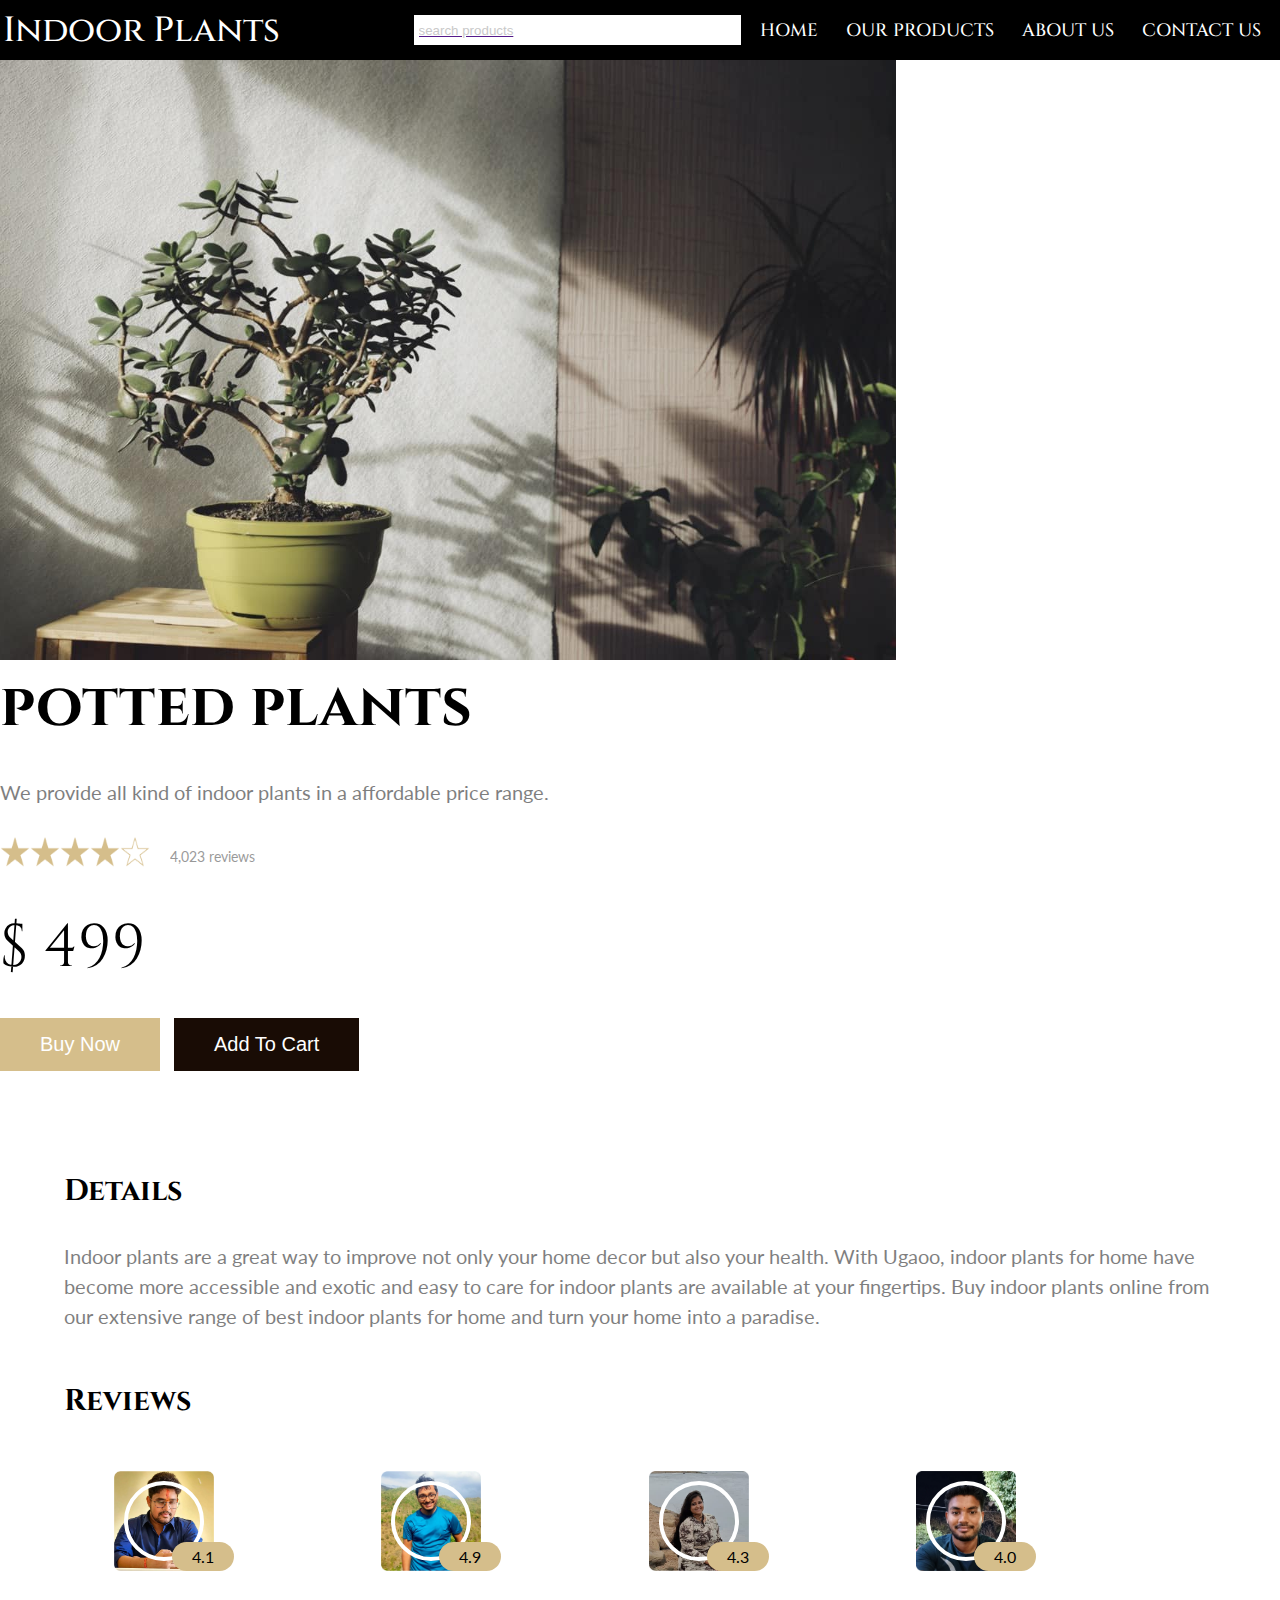
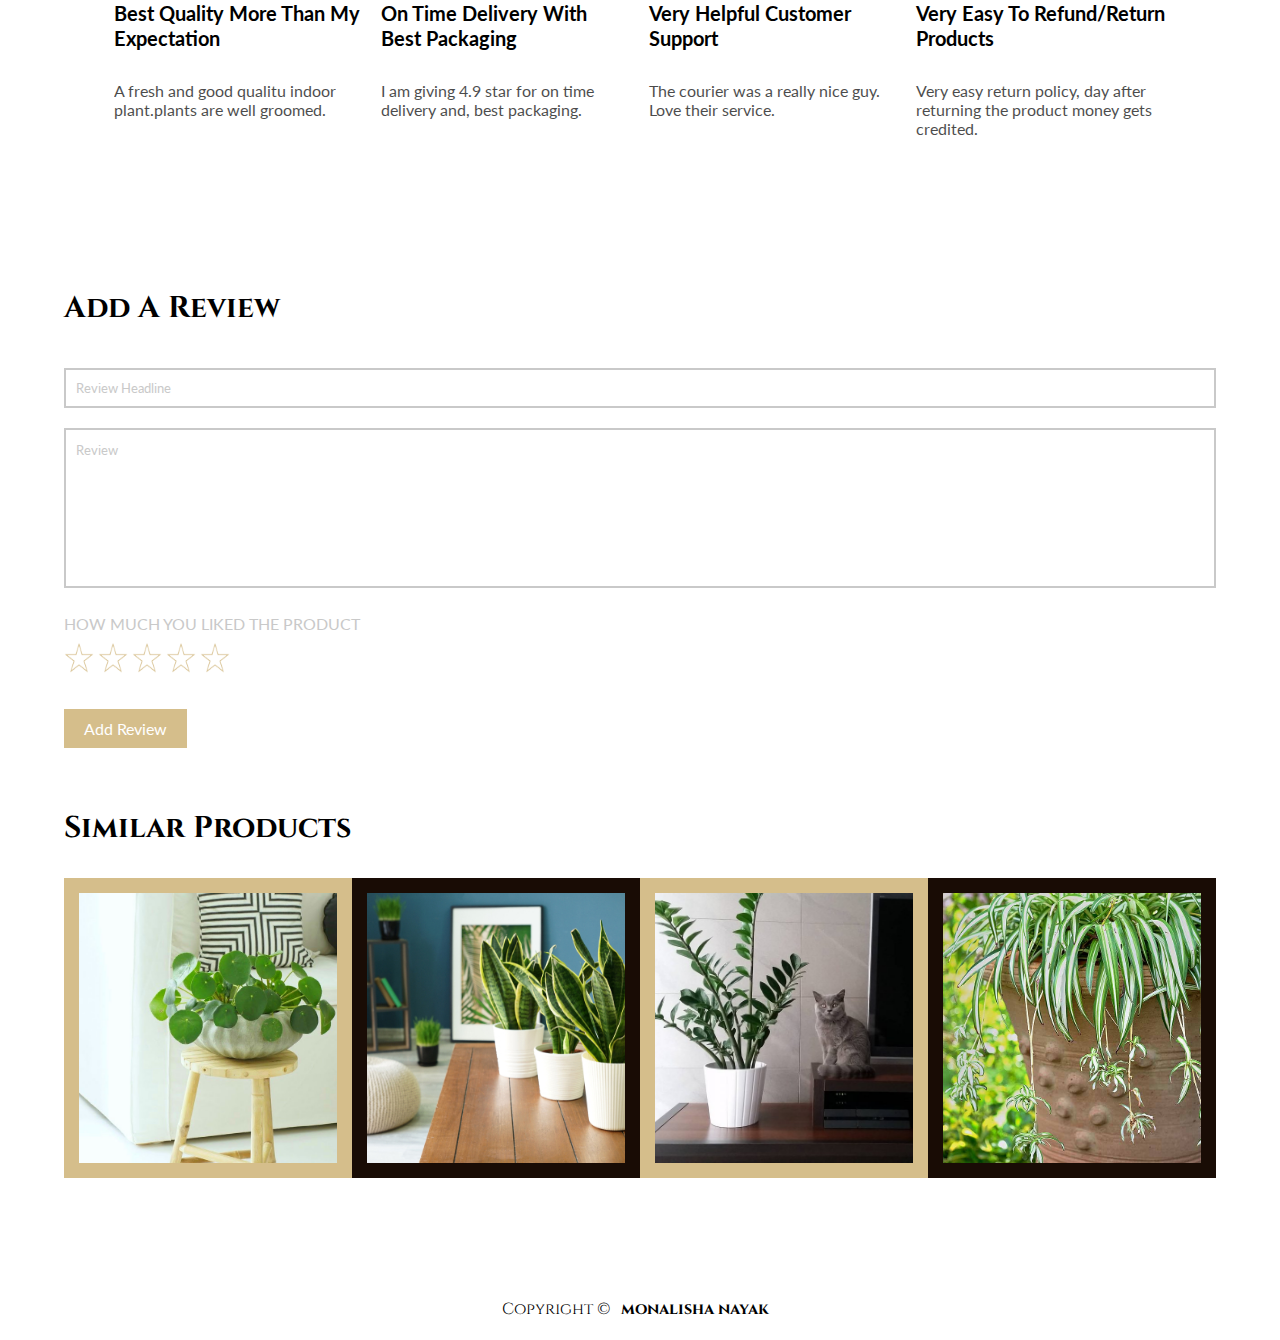
<file: PLANT E COMMERCE/about.html>
<!DOCTYPE html>
<html lang="en">
<head>
    <meta charset="UTF-8">
    <meta http-equiv="X-UA-Compatible" content="IE=edge">
    <meta name="viewport" content="width=device-width, initial-scale=1.0">
    <title>Indoor plants</title>

    <link rel="preconnect" href="https://fonts.googleapis.com">
    <link rel="preconnect" href="https://fonts.gstatic.com" crossorigin>
    <link href="https://fonts.googleapis.com/css2?family=Cinzel&family=Lato&display=swap" rel="stylesheet">
    <link rel="stylesheet" href="css/style.css">
    <link rel="stylesheet" href="css/about.css">
    <link rel="stylesheet" href="css/pr-style.css">

</head>
<body>

    <header>
        <div class="logo"><a href="#">Indoor Plants</a></div>
        <div class="menu">
          <a href="#">
            <ion-icon name="close" class="close"></ion-icon>
          </a>
    
          <ul>
            <li><a href="index.html" class="under">HOME</a></li>
            <li><a href="product.html" class="under">OUR PRODUCTS</a></li>
            <li><a href="#" class="under active">ABOUT US</a></li>
            <li><a href="contact.html" class="under">CONTACT US</a></li>
          </ul>
        </div>
        <div class="search">
    
          <a href=""><input type="text" placeholder="search products" id="input">
            <ion-icon class="s" name="search"></ion-icon>
          </a>
        </div>
        <div class="heading">
          <ul>
            <li><a href="index.html" class="under">HOME</a></li>
            <li><a href="product.html" class="under">OUR PRODUCTS</a></li>
            <li><a href="#" class="under active">ABOUT US</a></li>
            <li><a href="contact.html" class="under">CONTACT US</a></li>
          </ul>
        </div>
        <div class="heading1">
          <ion-icon name="menu" class="ham"></ion-icon>
        </div>
      </header>

    <!-- product detail -->
    <section class="product-section">
        <img src="img/product6.jpg" class="product-image" alt="">
        <div class="product-detail">
            <h1 class="product-title"> potted plants</h1>
            <p class="product-des">We provide all kind of indoor plants in a affordable price range.
            <div class="ratings">
                <img src="img/fill star.png" class="star" alt="">
                <img src="img/fill star.png" class="star" alt="">
                <img src="img/fill star.png" class="star" alt="">
                <img src="img/fill star.png" class="star" alt="">
                <img src="img/no fill star.png" class="star" alt="">
                <span class="rating-count">4,023 reviews</span>
            </div>
            <p class="price">$ 499</p>
            <div class="btn-container">
                <button class="product-btn buy-btn">buy now</button>
                <button class="product-btn cart-btn">add to cart</button>
            </div>
        </div>
    </section>
    
    <section class="detail-des">
        <h1 class="section-title">details</h1>
        <p class="des">Indoor plants are a great way to improve not only your home decor but also your health. With Ugaoo, indoor plants for home have become more accessible and exotic and easy to care for indoor plants are available at your fingertips. Buy indoor plants online from our extensive range of best indoor plants for home and turn your home into a paradise.</p>
    </section>

    <!-- review section -->
    <section class="review-section">
        <h1 class="section-title">Reviews</h1>
        <div class="review-container">
            <div class="review-card">
                <div class="user-dp" data-rating="4.1"><img src="img/user1.png" alt=""></div>
                <h2 class="review-title">best quality more than my expectation</h2>
                <p class="review">A fresh and good qualitu indoor plant.plants are well groomed.</p>
            </div>
            <div class="review-card">
                <div class="user-dp" data-rating="4.9"><img src="img/user2.png" alt=""></div>
                <h2 class="review-title">on time delivery with best packaging</h2>
                <p class="review">I am giving 4.9 star for on time delivery and, best packaging.</p>
            </div>
            <div class="review-card">
                <div class="user-dp" data-rating="4.3"><img src="img/user3.png" alt=""></div>
                <h2 class="review-title">very helpful customer support</h2>
                <p class="review">The courier was a really nice guy. Love their service.</p>
            </div>
            <div class="review-card">
                <div class="user-dp" data-rating="4.0"><img src="img/user4.png" alt=""></div>
                <h2 class="review-title">very easy to refund/return products</h2>
                <p class="review">Very easy return policy, day after returning the product money gets credited.</p>
            </div>
        </div>
    </section>

    <!-- add review form -->
    <section class="add-review-section">
        <h1 class="section-title">add a review</h1>
        <input type="text" class="review-headline" placeholder="review headline">
        <textarea placeholder="review" class="review-field"></textarea>
        <p class="rating-text">how much you liked the product</p>
        <div class="star-container">
            <img src="img/no fill star.png" class="rating-star" alt="">
            <img src="img/no fill star.png" class="rating-star" alt="">
            <img src="img/no fill star.png" class="rating-star" alt="">
            <img src="img/no fill star.png" class="rating-star" alt="">
            <img src="img/no fill star.png" class="rating-star" alt="">
        </div>
        <button class="add-review-btn">add review</button>
    </section>

    <!-- similar products -->
    <section class="best-selling-product-section">
        <h1 class="section-title">similar products</h1>
        <div class="product-container">
            <div class="product-card">
                <img src="img/product1.jpg" class="product-img" alt="">
                <p class="product-name">money plant →</p>
            </div>
            <div class="product-card">
                <img src="img/product2.jpg" class="product-img" alt="">
                <p class="product-name">snake plant →</p>
            </div>
            <div class="product-card">
                <img src="img/product3.jpg" class="product-img" alt="">
                <p class="product-name">zz plant →</p>
            </div>
            <div class="product-card">
                <img src="img/product4.jpg" class="product-img" alt="">
                <p class="product-name">spider plant →</p>
            </div>
        </div>
    </section>

    <script src="js/product.js"></script>
    <div class="footer3">Copyright © <h4>monalisha nayak</h4>
    </div>
    
</body>
</html>
</file>
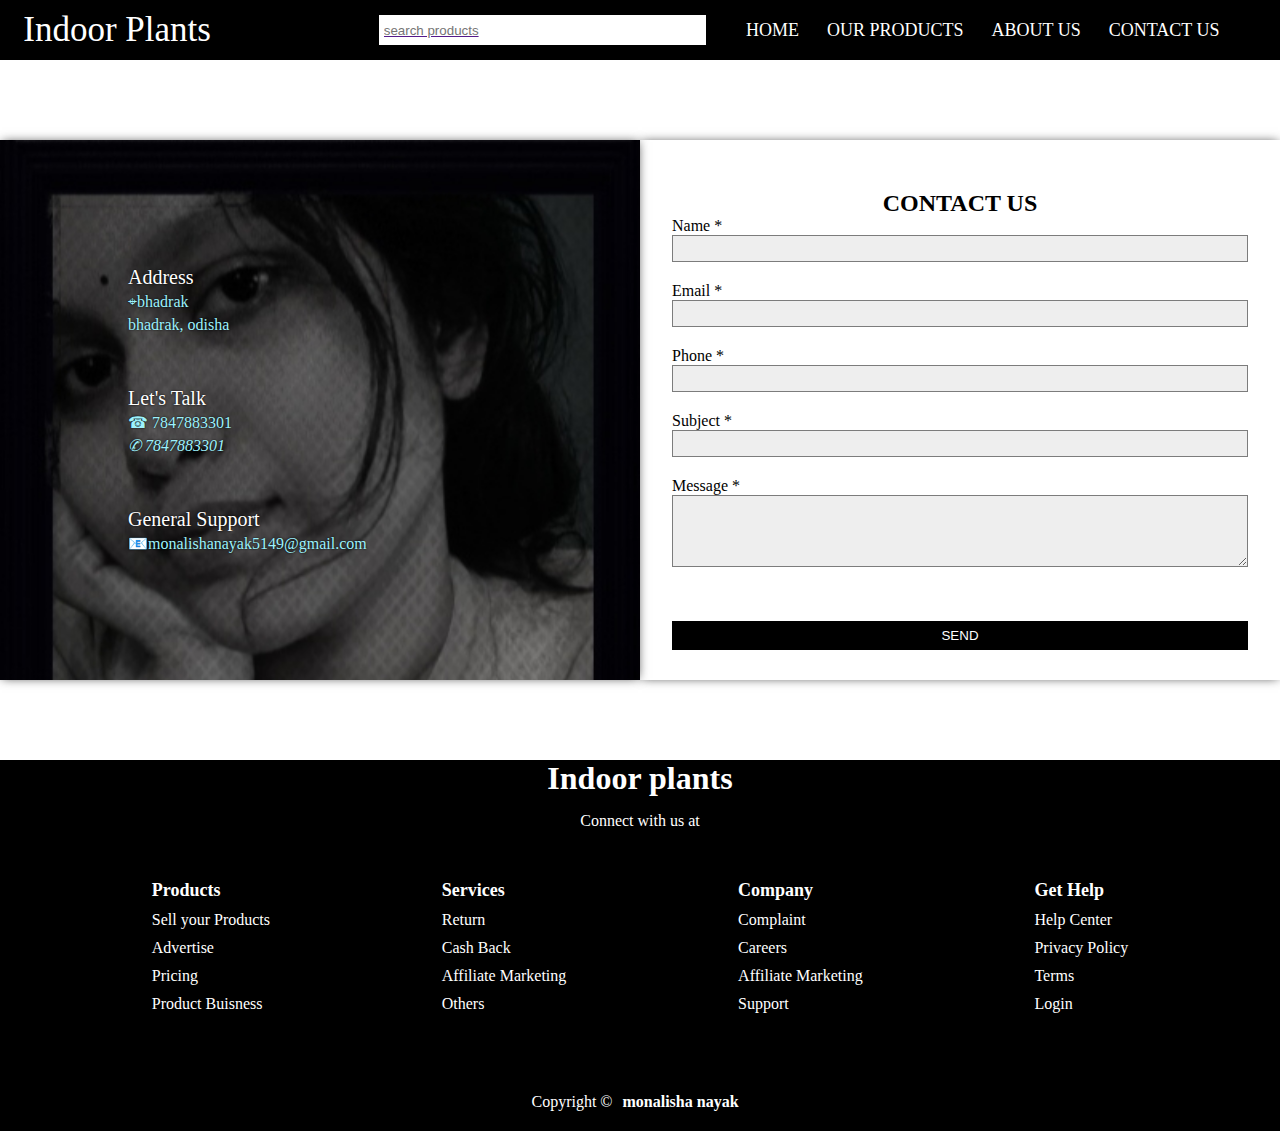
<file: PLANT E COMMERCE/contact.html>
<!DOCTYPE html>
<html lang="en">
<head>
    <meta charset="UTF-8">
    <meta http-equiv="X-UA-Compatible" content="IE=edge">
    <meta name="viewport" content="width=device-width, initial-scale=1.0">
    <title>Indoor plants</title>

    <link rel="preconnect" href="https://fonts.googleapis.com">
    <link rel="preconnect" href="https://fonts.gstatic.com" crossorigin>
    <link href="https://fonts.googleapis.com/css2?family=Cinzel&family=Lato&display=swap" rel="stylesheet">
    <link rel="stylesheet" href="css/style.css">
    <link rel="stylesheet" href="css/contact.css">

</head>
<body>

   <header>
      <div class="logo"><a href="#">Indoor Plants</a></div>
      <div class="menu">
        <a href="#">
          <ion-icon name="close" class="close"></ion-icon>
        </a>
  
        <ul>
          <li><a href="index.html" class="under">HOME</a></li>
          <li><a href="product.html" class="under">OUR PRODUCTS</a></li>
          <li><a href="about.html" class="under">ABOUT US</a></li>
          <li><a href="#" class="under active">CONTACT US</a></li>
        </ul>
      </div>
      <div class="search">
  
        <a href=""><input type="text" placeholder="search products" id="input">
          <ion-icon class="s" name="search"></ion-icon>
        </a>
      </div>
      <div class="heading">
        <ul>
          <li><a href="index.html" class="under">HOME</a></li>
          <li><a href="product.html" class="under">OUR PRODUCTS</a></li>
          <li><a href="about.html" class="under">ABOUT US</a></li>
          <li><a href="#" class="under active">CONTACT US</a></li>
        </ul>
      </div>
      <div class="heading1">
        <ion-icon name="menu" class="ham"></ion-icon>
      </div>
    </header>
            <div class="container">
                <div class="contact-parent">
                   <div class="contact-child child1">
                      <p>
                         <i class="fas fa-map-marker-alt"></i> Address <br />
                         <span> &#8982;bhadrak
                         <br />
                         bhadrak, odisha
                         </span>
                      </p>
                      <p>
                         <i class="fas fa-phone-alt"></i> Let's Talk <br />
                         <span> &phone; 7847883301 <br><i class="fa fa-whatsapp" aria-hidden="true">&#x2706; 7847883301</i></span>
                      </p>
                      <p>
                         <i class=" far fa-envelope"></i> General Support <br />
                         <span>&#128231;monalishanayak5149@gmail.com</span>
                      </p>
                   </div>
                   <div class="contact-child child2">
                      <div class="inside-contact">
                         <h2>Contact Us</h2>
                         <h3>
                            <span id="confirm">
                         </h3>
                         <p>Name *</p>
                         <input id="txt_name" type="text" Required="required">
                         <p>Email *</p>
                         <input id="txt_email" type="text" Required="required">
                         <p>Phone *</p>
                         <input id="txt_phone" type="text" Required="required">
                         <p>Subject *</p>
                         <input id="txt_subject" type="text" Required="required">
                         <p>Message *</p>
                         <textarea id="txt_message" rows="4" cols="20" Required="required" ></textarea>
                         <input type="submit" id="btn_send" value="SEND">
                      </div>
                   </div>
                </div>
             </div>
            </section>
            <footer>
              <div class="footer0">
                <h1>Indoor plants</h1>
              </div>
              <div class="footer1 ">
                Connect with us at<div class="social-media">
                  <a href="#">
                    <ion-icon name="logo-facebook"></ion-icon>
                  </a>
                  <a href="#">
                    <ion-icon name="logo-linkedin"></ion-icon>
                  </a>
                  <a href="#">
                    <ion-icon name="logo-youtube"></ion-icon>
                  </a>
                  <a href="#">
                    <ion-icon name="logo-instagram"></ion-icon>
                  </a>
                  <a href="#">
                    <ion-icon name="logo-twitter"></ion-icon>
                  </a>
                </div>
              </div>
              <div class="footer2">
                <div class="product">
                  <div class="heading">Products</div>
                  <div class="div">Sell your Products</div>
                  <div class="div">Advertise</div>
                  <div class="div">Pricing</div>
                  <div class="div">Product Buisness</div>
          
                </div>
                <div class="services">
                  <div class="heading">Services</div>
                  <div class="div">Return</div>
                  <div class="div">Cash Back</div>
                  <div class="div">Affiliate Marketing</div>
                  <div class="div">Others</div>
                </div>
                <div class="Company">
                  <div class="heading">Company</div>
                  <div class="div">Complaint</div>
                  <div class="div">Careers</div>
                  <div class="div">Affiliate Marketing</div>
                  <div class="div">Support</div>
                </div>
                <div class="Get Help">
                  <div class="heading">Get Help</div>
                  <div class="div">Help Center</div>
                  <div class="div">Privacy Policy</div>
                  <div class="div">Terms</div>
                  <div class="div">Login</div>
                </div>
              </div>
              <div class="footer3">Copyright © <h4>monalisha nayak</h4>
              </div>
            </footer>
       
</body>
</html>
</file>
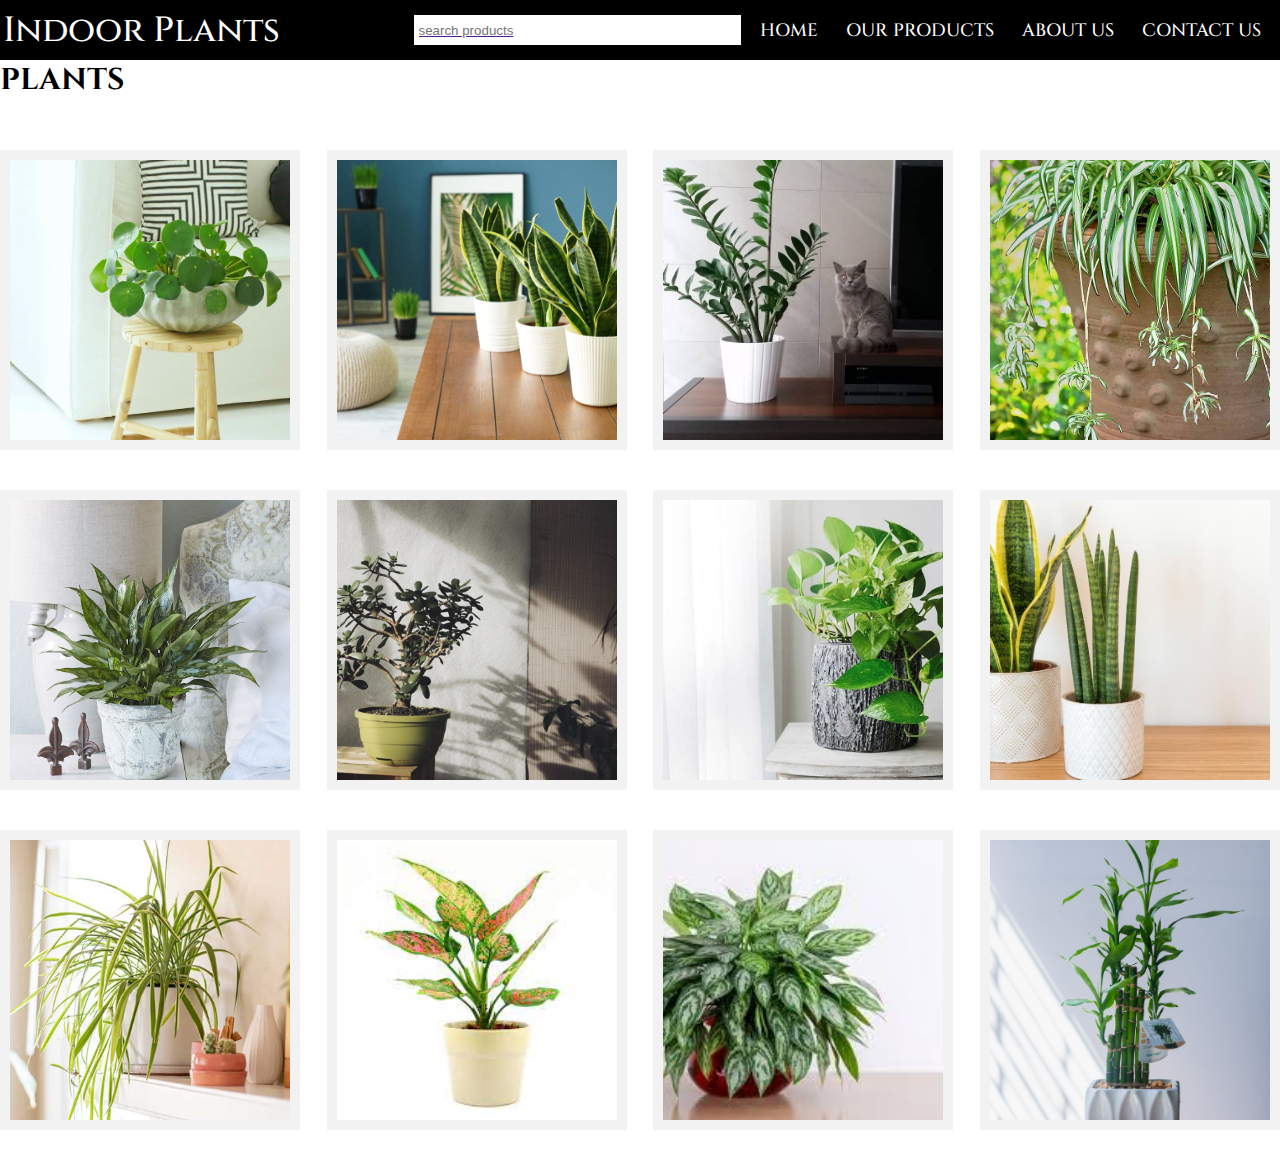
<file: PLANT E COMMERCE/product.html>
<!DOCTYPE html>
<html lang="en">
<head>
    <meta charset="UTF-8">
    <meta http-equiv="X-UA-Compatible" content="IE=edge">
    <meta name="viewport" content="width=device-width, initial-scale=1.0">
    <title>Indoor plants</title>

    <link rel="preconnect" href="https://fonts.googleapis.com">
    <link rel="preconnect" href="https://fonts.gstatic.com" crossorigin>
    <link href="https://fonts.googleapis.com/css2?family=Cinzel&family=Lato&display=swap" rel="stylesheet">
    <link rel="stylesheet" href="css/style.css">
    <link rel="stylesheet" href="css/product.css">
    <link rel="stylesheet" href="css/pr-style.css">

</head>
<body>

    <header>
        <div class="logo"><a href="#">Indoor Plants</a></div>
        <div class="menu">
          <a href="#">
            <ion-icon name="close" class="close"></ion-icon>
          </a>
    
          <ul>
            <li><a href="index.html" class="under">HOME</a></li>
            <li><a href="#" class="under active">OUR PRODUCTS</a></li>
            <li><a href="about.html" class="under">ABOUT US</a></li>
            <li><a href="contact.html" class="under">CONTACT US</a></li>
          </ul>
        </div>
        <div class="search">
    
          <a href=""><input type="text" placeholder="search products" id="input">
            <ion-icon class="s" name="search"></ion-icon>
          </a>
        </div>
        <div class="heading">
          <ul>
            <li><a href="index.html" class="under">HOME</a></li>
            <li><a href="#" class="under active">OUR PRODUCTS</a></li>
            <li><a href="about.html" class="under">ABOUT US</a></li>
            <li><a href="contact.html" class="under">CONTACT US</a></li>
          </ul>
        </div>
        <div class="heading1">
          <ion-icon name="menu" class="ham"></ion-icon>
        </div>
      </header>

    <section class="search-listing">
        <h1 class="section-title"> PLANTS</h1>
        <div class="product-container">
            <div class="product-card">
                <img src="img/product1.jpg" class="product-img" alt="">
                <p class="product-price">$ 49</p>
            </div>
            <div class="product-card">
                <img src="img/product2.jpg" class="product-img" alt="">
                <p class="product-price">$ 49</p>
            </div>
            <div class="product-card">
                <img src="img/product3.jpg" class="product-img" alt="">
                <p class="product-price">$ 49</p>
            </div>
            <div class="product-card">
                <img src="img/product4.jpg" class="product-img" alt="">
                <p class="product-price">$ 49</p>
            </div>
            <div class="product-card">
                <img src="img/product5.jpg" class="product-img" alt="">
                <p class="product-price">$ 49</p>
            </div>
            <div class="product-card">
                <img src="img/product6.jpg" class="product-img" alt="">
                <p class="product-price">$ 49</p>
            </div>
            <div class="product-card">
                <img src="img/product7.webp" class="product-img" alt="">
                <p class="product-price">$ 49</p>
            </div>
            <div class="product-card">
                <img src="img/product8.jpeg" class="product-img" alt="">
                <p class="product-price">$ 49</p>
            </div>
            <div class="product-card">
            <img src="img/product9.jpg" class="product-img" alt="">
            <p class="product-price">$ 49</p>
        </div>
        <div class="product-card">
            <img src="img/product10.jpg" class="product-img" alt="">
            <p class="product-price">$ 49</p>
        </div>
        <div class="product-card">
            <img src="img/product11.jpg" class="product-img" alt="">
            <p class="product-price">$ 49</p>
        </div>
            <div class="product-card">
                <img src="img/product12.jpg" class="product-img" alt="">
                <p class="product-price">$ 49</p>
            </div>
            

        </div>
    </section>
    
</body>
</html>
</file>
<file: PLANT E COMMERCE/css/style.css>
* {
    margin: 0;
    padding: 0;
    box-sizing: border-box;
  }
  header {
    display: flex;
    justify-content: space-evenly;
    align-items: center;
    height: 60px;
    width: 100%;
    background: black;
  }
  .heading ul {
    display: flex;
  }
  .logo a {
    color: white;
    transition-duration: 1s;
    font-weight: 800;
  }
  .logo a:hover {
    color: rgb(240, 197, 6);
    transition-duration: 1s;
  }
  .heading ul li {
    list-style: none;
  }
  .heading ul li a {
    margin: 5px;
    text-decoration: none;
    color: black;
    font-weight: 500;
    position: relative;
    color: white;
    margin: 2px 14px;
    font-size: 18px;
    transition-duration: 1s;
  }
  .heading ul li a:active {
    color: red;
  }
  .heading ul li a:hover {
    color: rgb(243, 168, 7);
    transition-duration: 1s;
  }
  
  .heading ul li a::before {
    content: "";
    height: 2px;
    width: 0px;
    position: absolute;
    left: 0;
    bottom: 0;
    background-color: white;
    transition-duration: 1s;
  }
  .heading ul li a:hover::before {
    width: 100%;
    transition-duration: 1s;
    background-color: rgb(243, 168, 7);
  }
  #input {
    height: 30px;
    width: 300px;
    text-decoration: none;
    border: 0px;
    padding: 5px;
  }
  .logo a {
    color: white;
    font-size: 35px;
    font-weight: 500;
    text-decoration: none;
  }
  ion-icon {
    width: 30px;
    height: 30px;
    background-color: white;
    color: black;
  }
  ion-icon:hover {
    cursor: pointer;
  }
  .search a {
    display: flex;
  }
  header a ion-icon {
    position: relative;
    right: 3px;
  }
  
  .img-slider img {
    height: 720px;
    width: 1080px;
  }
  @keyframes slide {
    0% {
      left: 0px;
    }
    15% {
      left: 0px;
    }
    20% {
      left: -1080px;
    }
    32% {
      left: -1080px;
    }
    35% {
      left: -2160px;
    }
    47% {
      left: -2160px;
    }
    50% {
      left: -3240px;
    }
    63% {
      left: -3240px;
    }
    66% {
      left: -4320px;
    }
    79% {
      left: -4320px;
    }
    82% {
      left: -5400px;
    }
    100% {
      left: 0px;
    }
  }
  .img-slider {
    display: flex;
    float: left;
    position: relative;
    width: 1080px;
    height: 720px;
    animation-name: slide;
    animation-duration: 10s;
    animation-iteration-count: infinite;
    transition-duration: 2s;
  }
  
  .heading1 {
    opacity: 0;
  }
  .search {
    display: flex;
    position: relative;
  }
  .section1 {
    width: 1080px;
    overflow: hidden;
  
    justify-content: center;
    align-items: center;
    margin: 0px auto;
  }
  
  .section2 .container {
    display: flex;
    width: 100%;
    height: max-content;
    flex-wrap: wrap;
    justify-content: center;
    margin: 10px auto;
  }
  .section2 .container .items {
    margin: 10px;
    width: 200px;
    height: 300px;
    background-color: white;
    border: 2.5px solid black;
    border-radius: 12px;
  }
  .section2 .container .items .name {
    text-align: center;
    background-color: rgb(240, 197, 6);
    height: 25px;
    padding-top: 4px;
    color: white;
    margin: 0;
  }
  .section2 .container .items .price {
    float: left;
    padding-left: 10px;
    display: block;
    width: 100%;
    color: rgb(255, 0, 0);
    font-weight: 650;
  }
  .section2 .container .items .info {
    padding-left: 10px;
    color: rgb(243, 168, 7);
  }
  .section2 .container .items .img img {
    width: 200px;
    height: 200px;
    margin: 0;
    padding: 0;
    border-radius: 12px;
    transition-duration: 0.8s;
  }
  .section2 .container .items .img {
    overflow: hidden;
    margin: 0;
  }
  .section2 .container .items:hover .img img {
    transform: scale(1.2);
    transition-duration: 0.8s;
    border-radius: 12px;
  }
  footer {
    display: flex;
    flex-direction: column;
    background-color: black;
    align-items: center;
    color: white;
  }
  
  .footer1 {
    display: flex;
    flex-direction: column;
    align-items: center;
    color: white;
    margin-top: 15px;
  }
  .social-media {
    display: flex;
    justify-content: center;
    color: white;
    flex-wrap: wrap;
  }
  .social-media a {
    color: white;
    margin: 20px;
    border-radius: 5px;
    margin-top: 10px;
    color: white;
  }
  .social-media a ion-icon {
    color: white;
    background-color: black;
  }
  .social-media a:hover ion-icon {
    color: red;
    transform: translateY(5px);
  }
  .footer2 {
    display: flex;
    width: 100%;
    justify-content: space-evenly;
    align-items: center;
    text-decoration: none;
    flex-wrap: wrap;
  }
  .footer0 {
    font-weight: 1200;
    transition-duration: 1s;
  }
  .footer0:hover {
    color: rgb(243, 168, 7);
  }
  .footer2 .heading {
    font-weight: 900;
    font-size: 18px;
  }
  .footer3 {
    margin-top: 60px;
    margin-bottom: 20px;
    display: flex;
    flex-wrap: wrap;
    justify-content: center;
  }
  .footer2 .heading:hover {
    color: rgb(243, 168, 7);
  }
  .footer2 .div:hover {
    transform: scale(1.05);
  }
  .footer3 h4 {
    margin: 0 10px;
  }
  .footer2 div {
    margin: 10px;
  }
  .menu {
    visibility: hidden;
  }
  .heading1 .ham:active {
    color: red;
  }
  .items {
    overflow: hidden;
  }
  .ham,
  .close {
    cursor: pointer;
  }
  
  @media screen and (max-width: 1250px) {
    .heading ul li {
      display: none;
    }
  
    .items {
      transform: scale(0.9);
    }
    .img-slider img {
      height: 60vw;
      width: 80vw;
    }
    .ham:active {
      color: red;
    }
    .menu {
      display: flex;
      flex-direction: column;
      align-items: center;
    }
    .menu a ion-icon {
      position: absolute;
    }
  
    @keyframes slide1 {
      0% {
        left: 0vw;
      }
      15% {
        left: 0vw;
      }
      20% {
        left: -80vw;
      }
      32% {
        left: -80vw;
      }
      35% {
        left: -160vw;
      }
      47% {
        left: -160vw;
      }
      50% {
        left: -240vw;
      }
      63% {
        left: -240vw;
      }
      66% {
        left: -320vw;
      }
      79% {
        left: -320vw;
      }
      82% {
        left: -400vw;
      }
      100% {
        left: 0vw;
      }
    }
    .menu ul {
      display: flex;
      flex-direction: column;
      position: absolute;
      width: 100vw;
      height: 100vh;
      background-color: black;
      left: 0;
      top: 0;
      z-index: 11;
      align-items: center;
      justify-content: center;
      opacity: 1;
    }
    .close {
      z-index: 34;
  
      color: white;
      background-color: black;
    }
    .close:active {
      color: red;
    }
    .menu ul li {
      list-style: none;
      margin: 20px;
      border-top: 3px solid white;
      width: 80%;
      text-align: center;
  
      padding-top: 10px;
    }
    .menu ul li a {
      text-decoration: none;
      padding-top: 10px;
      color: white;
      font-weight: 900;
    }
    .menu ul li a:hover {
      color: rgb(240, 197, 6);
    }
    .img-slider {
      display: flex;
      float: left;
      position: relative;
      width: 80%;
      height: 60%;
      animation-name: slide1;
      animation-duration: 10s;
      animation-iteration-count: infinite;
      transition-duration: 2s;
    }
    .section1 {
      width: 80%;
      overflow: hidden;
  
      justify-content: center;
      align-items: center;
      margin: 0px auto;
    }
  
    .heading1 {
      opacity: 1;
      position: relative;
      bottom: 8px;
    }
    .search a {
      display: flex;
      flex-wrap: nowrap;
    }
  
    .heading1 .ham {
      background-color: black;
      color: white;
    }
    #input {
      width: 200px;
      flex-shrink: 2;
    }
    header {
      height: 150px;
    }
  }
  @media screen and (max-width: 550px) {
    .heading ul li {
      display: none;
    }
    .heading1 {
      opacity: 1;
  
      bottom: 8px;
    }
  
    header {
      height: 250px;
      flex-wrap: wrap;
      display: flex;
      flex-direction: column;
    }
    #input {
      width: 150px;
    }
    .close {
      z-index: 34;
    }
  
    .search a {
      display: flex;
      flex-wrap: nowrap;
    }
  }
</file>
<file: PLANT E COMMERCE/css/about.css>
Almost out of storage … If you run out, you can't create or edit files, send or receive email on Gmail, or back up to Google Photos.
product.css
.product-section{
    width: 100%;
    margin-top: 120px;
    padding: 0px 5vw;
    display: flex;
    gap: 40px;
}

.product-image{
    width: 70%;
    height: 600px;
    object-fit: cover;
}

.product-title{
    font-size: 60px;
}

.product-des{
    margin: 30px 0;
    font-family: 'lato', sans-serif;
    opacity: 0.5;
    font-size: 20px;
    line-height: 30px;
}

.ratings{
    display: flex;
}

.ratings .star{
    width: 30px;
    height: 30px;
}

.rating-count{
    font-family: 'lato', sans-serif;
    opacity: 0.4;
    font-size: 14px;
    line-height: 40px;
    margin-left: 20px;
}

.price{
    font-size: 60px;
    margin: 30px 0;
}

.product-btn{
    padding: 15px 40px;
    border: none;
    color: #fff;
    outline: none;
    margin-right: 10px;
    font-size: 20px;
    cursor: pointer;
    text-transform: capitalize;
}

.buy-btn{
    background-color: #d5be8b;
}

.cart-btn{
    background-color: #190c05;
}

.detail-des, .review-section, .add-review-section{
    width: 100%;
    padding: 100px 5vw 0;
}

.des{
    font-family: 'lato', sans-serif;
    line-height: 30px;
    font-size: 20px;
    opacity: 0.5;
}

.review-headline, .review-field{
    width: 100%;
    height: 40px;
    border: 2px solid #c9c9c9;
    margin: 10px 0;
    padding: 10px;
    line-height: 40px;
    font-family: 'lato', sans-serif;
    color: #000;
    outline: none;
    text-transform: capitalize;
}

::placeholder{
    color: #c9c9c9;
}

.review-field{
    height: 160px;
    resize: none;
    padding: 0 10px;
}

.review-headline:focus,
.review-field:focus{
    border-color: #d5be8b;
}

.review-headline:focus::placeholder,
.review-field:focus::placeholder{
    color: #d5be8b;
}

.rating-text{
    font-family: 'lato', sans-serif;
    color: #c9c9c9;
    text-transform: uppercase;
    margin: 10px 0;
}

.rating-star{
    width: 30px;
    height: 30px;
    cursor: pointer;
}

.add-review-btn{
    border: none;
    outline: none;
    background: #d5be8b;
    padding: 10px 20px;
    color: #fff;
    font-family: 'lato',sans-serif;
    font-size: 16px;
    text-transform: capitalize;
    margin-top: 30px;
    cursor: pointer;
}
</file>
<file: PLANT E COMMERCE/css/pr-style.css>
Almost out of storage … If you run out, you can't create or edit files, send or receive email on Gmail, or back up to Google Photos.
style.css
*{
    margin: 0;
    padding: 0;
    box-sizing: border-box;
}

body{
    font-family: 'cinzel', serif;
}

.navbar{
    width: 100%;
    height: 80px;
    position: fixed;
    top: 0;
    left: 0;
    display: flex;
    justify-content: center;
    z-index: 9;
    transition: .5s;
}

.navbar.bg{
    background: #fff;
}

.links-container{
    display: flex;
    align-items: center;
    list-style: none;
}

.link-item{
    margin: 10px;
}

.link{
    font-size: 20px;
    color: #fff;
    text-decoration: none;
    padding: 10px;
    opacity: 0.7;
    transition: .5s;
}

.navbar.bg .link{
    color: #000;
    opacity: 0.5;
}

.link.active, .link:hover, .navbar.bg .link:hover, .navbar.bg .link.active{
    opacity: 1;
}

.user-interactions{
    display: flex;
    position: absolute;
    right: 5vw;
    top: 50%;
    transform: translateY(-50%);
}

.cart, .user{
    width: 30px;
    height: 30px;
    position: relative;
    margin: 10px;
    cursor: pointer;
}

.cart-icon, .user-icon{
    width: 100%;
    height: 100%;
    object-fit: cover;
}

.cart-item-count{
    font-family: 'lato', sans-serif;
    color: #d5be8b;
    padding: 5px;
    font-size: 15px;
    border-radius: 50%;
    background: #190c05;
    position: absolute;
    bottom: -12px;
    left: -12px;
}

.header-section{
    width: 100%;
    height: 100vh;
    background: url(../img/header.png);
    background-size: cover;
    display: flex;
    justify-content: center;
    align-items: center;
}

.header-heading{
    font-size: 100px;
    text-transform: capitalize;
    color: #fff;
}

.header-heading span{
    color: #d5be8b;
}

/* best selling product */

.best-selling-product-section{
    position: relative;
    padding: 60px 5vw;
}

.section-title{
    text-transform: capitalize;
    font-size: 30px;
    margin-bottom: 30px;
}

.product-container{
    display: flex;
    justify-content: space-between;
}

.product-card{
    border: 15px solid #d5be8b;
    width: 300px;
    height: 300px;
    overflow: hidden;
    position: relative;
    background: #d5be8b;
}

.product-card:nth-child(even){
    border-color: #190c05;
    background: #190c05;
}

.product-img{
    width: 100%;
    height: 100%;
    object-fit: cover;
    transition: .5s;
}

.product-name{
    position: absolute;
    color: #fff;
    text-transform: capitalize;
    font-family: 'lato', sans-serif;
    font-size: 25px;
    bottom: 20px;
    left: 50%;
    transform: translateX(-50%);
    opacity: 0;
    transition: .5s;
}

.product-card:hover .product-name{
    opacity: 1;
}

.product-card:hover .product-img{
    opacity: 0.5;
}

/* mid section */

.mid-section{
    width: 100%;
    height: 800px;
    padding: 40px 5vw;
}

.section-item-container{
    width: 100%;
    height: 100%;
    position: relative;
    padding: 20px;
}

.section-bg{
    width: 100%;
    height: 100%;
    position: absolute;
    z-index: -1;
    top: 0;
    left: 0;
}

.section-info{
    width: 50%;
    height: 100%;
    background: #fff;
    display: block;
    margin-left: auto;
    padding: 50px;
    text-align: center;
}

.title{
    font-size: 60px;
    line-height: 100px;
}

.title span{
    color: #d5be8b;
}

.info{
    font-family: 'lato', sans-serif;
    font-size: 25px;
    line-height: 45px;
    margin-top: 30px;
    opacity: 0.5;
}

/* image collage */

.image-mid-section{
    width: 100%;
    height: 600px;
    padding: 50px 5vw;
}

.image-collage{
    width: 100%;
    height: 100%;
    background: url(../img/bg-1.png);
    background-size: cover;
}

.image-collection{
    position: relative;
    display: block;
    width: 50%;
    height: 100%;
    background: #fff;
    margin: auto;
}

.collage-img{
    position: absolute;
    object-fit: cover;
    transition: .5s;
}

.collage-img:nth-child(1){
    width: 350px;
    height: 350px;
    top: 20px;
    left: 40px;
}

.collage-img:nth-child(2){
    width: 250px;
    height: 250px;
    top: 200px;
    left: 200px;
}

.collage-img:nth-child(3){
    width: 250px;
    height: 250px;
    top: 100px;
    left: 350px;
}

.collage-img:hover{
    transform: translateY(-10px);
}

/* review section */

.review-section{
    padding: 50px 5vw;
}

.section-title span{
    color: #d5be8b;
}

.review-container{
    margin: 50px;
    margin-bottom: 0;
    display: flex;
    justify-content: space-between;
}

.review-card{
    width: 250px;
    height: auto;
    font-family: 'lato', sans-serif;
}

.user-dp{
    width: 100px;
    height: 100px;
    border-radius: 50%;
    position: relative;
}

.user-dp img{
    width: 100%;
    height: 100%;
    object-fit: cover;
}

.user-dp::before{
    content: '';
    position: absolute;
    top: 10px;
    left: 10px;
    right: 10px;
    bottom: 10px;
    border: 4px solid #fff;
    border-radius: 50%;
}

.user-dp::after{
    content: attr(data-rating);
    position: absolute;
    bottom: 0;
    right: -20px;
    padding: 5px 20px;
    border-radius: 20px;
    background: #d5be8b;
}

.review-title{
    font-size: 20px;
    line-height: 25px;
    margin: 30px 0;
    text-transform: capitalize;
}

.review{
    opacity: 0.7;
}

.end-section{
    padding: 50px 5vw;
}

.end-section .section-item-container{
    height: 800px;
}

.end-section .section-info{
    margin: 0;
}

.end-section .title{
    font-size: 100px;
    line-height: 150px;
    margin: 50px;
}

footer{
    font-family: 'lato', sans-serif;
    color: #d5be8b;
    background: #190c05;
    width: 100%;
    height: 50px;
    line-height: 50px;
    text-align: center;
    text-transform: capitalize;
    font-size: 20px;
}
</file>
<file: PLANT E COMMERCE/css/contact.css>
.contact-parent{
    background: #fff;
    display:flex;
    margin:80px 0;
}
.contact-child{
    display:flex;
    flex:1;
    box-shadow:0px 0px 10px -2px rgba(0,0,0,0.75);
}
.child1{
    background: url(../img/creator.jpg);
    background-size:cover;
    display:flex;
    flex-direction:column;
    justify-content:space-around;
    color:#fff;
    padding:100px 0;
}
.child1 p{
    padding-left:20%;
    font-size:20px;
    text-shadow:0px 0px 2px #000;
}
 
.child1 p span{
    font-size:16px;
    color:#9df2fd;
}
.child2{
    flex-direction:column;
    justify-content:space-around;
    align-items:center;
}
.inside-contact{
    width:90%;
    margin:0 auto;
}
 
.inside-contact h2{
    text-transform:uppercase;
    text-align:center;
    margin-top:50px;
}
 
.inside-contact h3{
    text-align:center;
    font-size:16px;
    color:#0085e2;
}
.inside-contact input, .inside-contact textarea{
    width:100%;
    background-color:#eee;
    border:1px solid rgba(0,0,0,0.48);
    padding:5px 10px;
    margin-bottom:20px;
}
.inside-contact input[type=submit]{
    background-color:#000;
    color:#fff;
    transition:0.2s;
    border:2px solid #000;
    margin:30px 0;
}
.inside-contact input[type=submit]:hover{
    background-color:#fff;
    color:#000;
    transition:0.2s;
}
@media screen and (max-width:991px){
    .contact-parent{
        display:block;
        width:100%;
    }
 
    .child1{
        display:none;
    }
 
    .child2{
        background-image:linear-gradient(rgba(255,255,255,0.7),rgba(255,255,255,0.7)), url("https://cdn.pixabay.com/photo/2019/06/28/00/17/architecture-4303279_1280.jpg");
        background-size:cover;
    }
 
    .inside-contact input, .inside-contact textarea{
        background-color:#fff;
    }
}
</file>
<file: PLANT E COMMERCE/css/product.css>
Almost out of storage … If you run out, you can't create or edit files, send or receive email on Gmail, or back up to Google Photos.
search.css
.search-listing{
    width: 100%;
    height: auto;
    margin-top: 60px;
    padding: 60px 5vw;
}

.product-container{
    flex-wrap: wrap;
}

.product-card{
    width: 30%;
    margin: 20px 0;
    border: 10px solid #f2f2f2 !important;
}

.product-price{
    position: absolute;
    font-family: 'lato', sans-serif;
    top: 50%;
    left: 50%;
    transform: translate(-50%, -50%);
    color: #fff;
    text-transform: capitalize;
    font-size: 50px;
    opacity: 0;
    transition: .5s;
}

.product-card:hover .product-price{
    opacity: 1;
}
</file>
